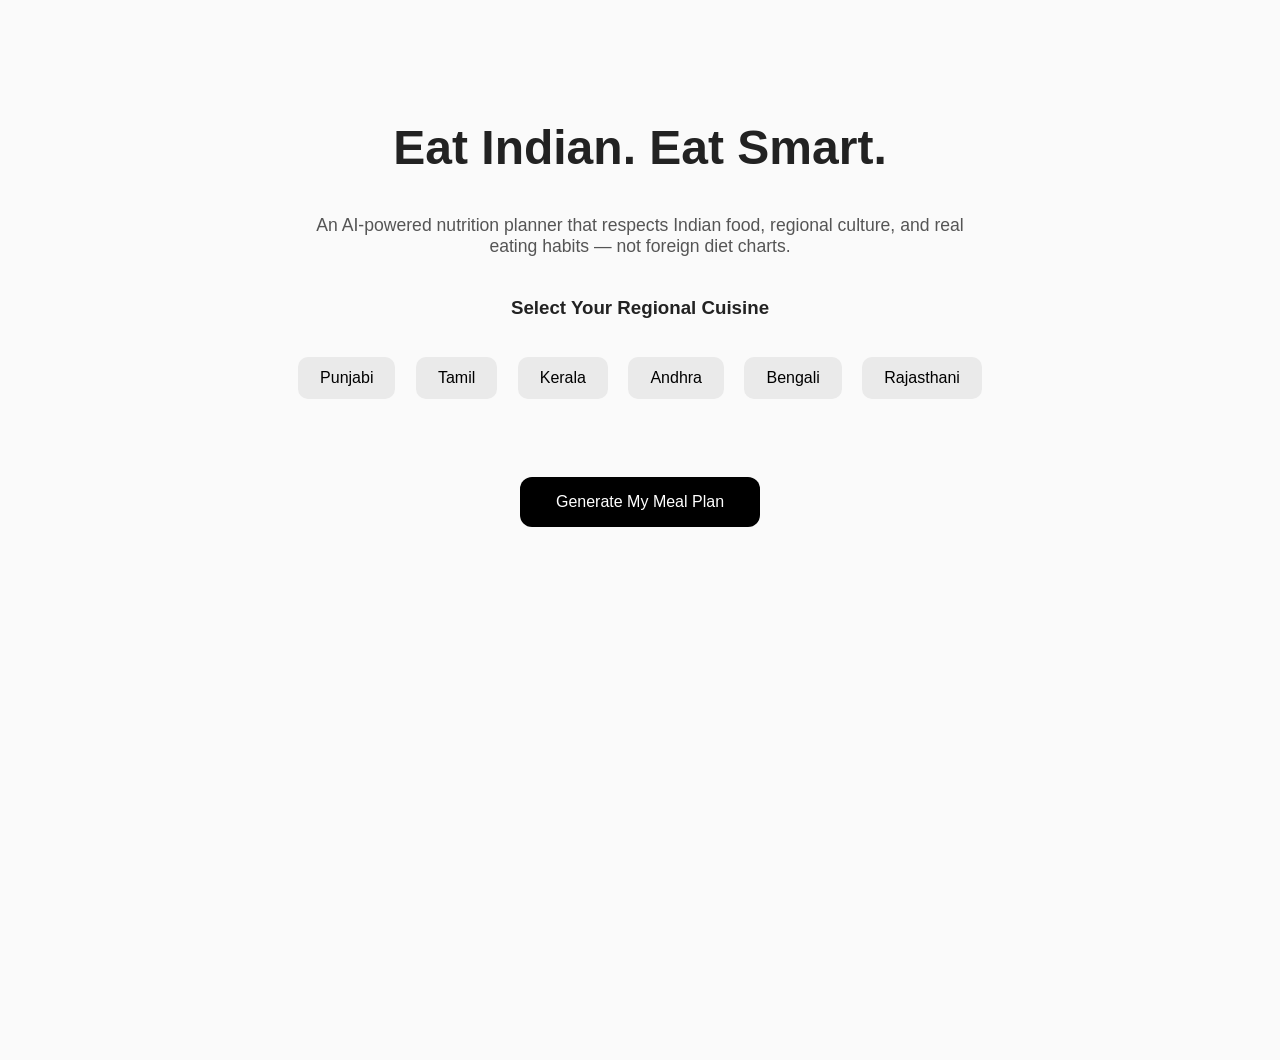
<file: index.html>
<!DOCTYPE html>
<html lang="en">
<head>
  <meta charset="UTF-8">
  <title>AI Nutrition Planner</title>
  <link rel="stylesheet" href="style.css">
</head>
<body>

<section class="hero">
  <h1>Eat Indian. Eat Smart.</h1>

  <p class="tagline">
    An AI-powered nutrition planner that respects Indian food, regional culture,
    and real eating habits — not foreign diet charts.
  </p>

  <h3>Select Your Regional Cuisine</h3>

  <div class="regions">
    <button onclick="selectRegion('Punjabi')">Punjabi</button>
    <button onclick="selectRegion('Tamil')">Tamil</button>
    <button onclick="selectRegion('Kerala')">Kerala</button>
    <button onclick="selectRegion('Andhra')">Andhra</button>
    <button onclick="selectRegion('Bengali')">Bengali</button>
    <button onclick="selectRegion('Rajasthani')">Rajasthani</button>
  </div>

  <button class="cta" onclick="goToResults()">Generate My Meal Plan</button>
</section>

<script src="script.js"></script>
</body>
</html>
</file>
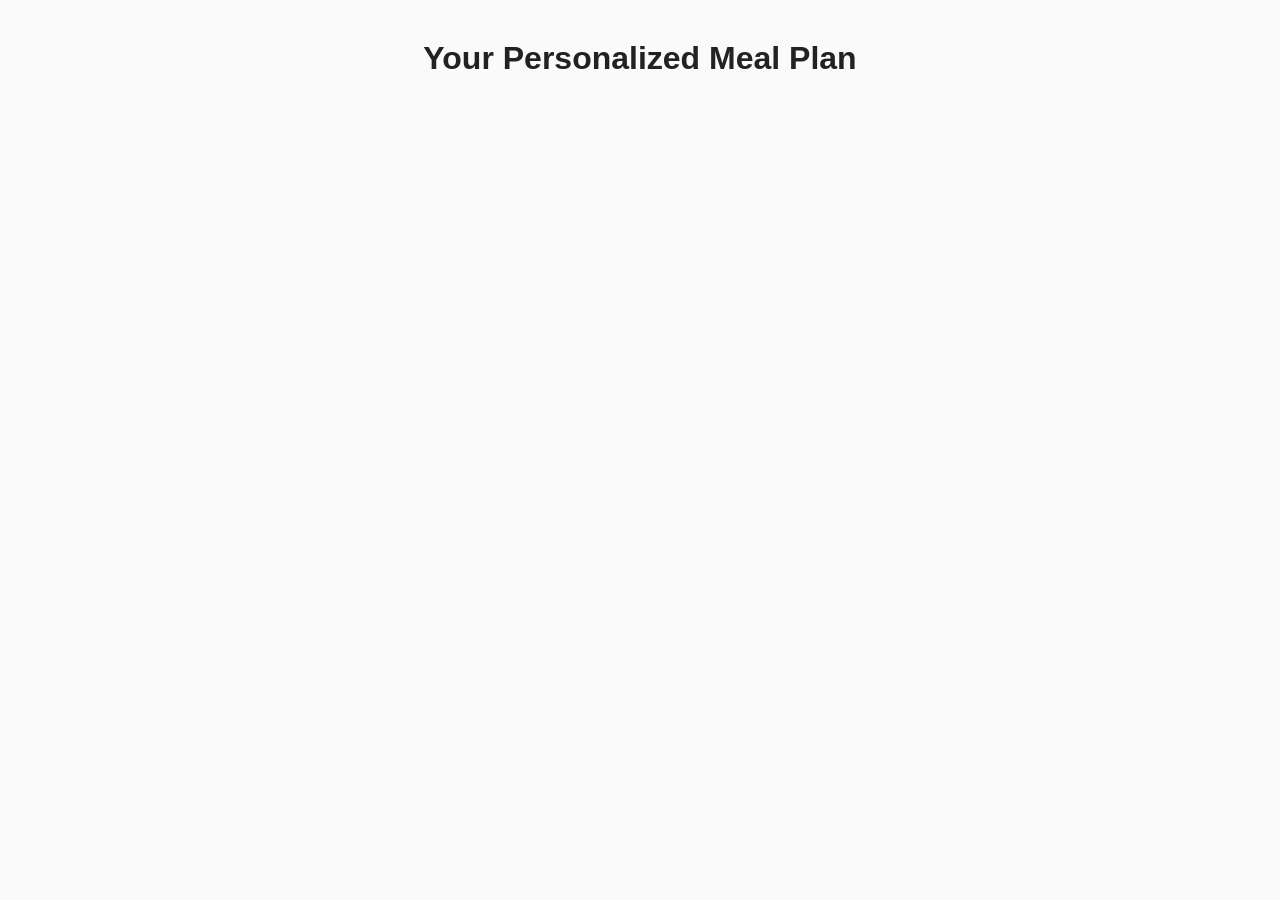
<file: results.html>
<!DOCTYPE html>
<html lang="en">
<head>
  <meta charset="UTF-8">
  <title>Your Meal Plan</title>
  <link rel="stylesheet" href="style.css">
</head>
<body>

<h1 class="results-title">Your Personalized Meal Plan</h1>

<div class="food-grid" id="foodGrid">
  <!-- Cards will be injected here -->
</div>

<script src="script.js"></script>
</body>
</html>
</file>
<file: style.css>
body {
  margin: 0;
  font-family: Inter, Arial, sans-serif;
  background: #fafafa;
  color: #222;
}

.hero {
  height: 100vh;
  padding: 80px 40px;
  text-align: center;
}

.hero h1 {
  font-size: 3rem;
}

.tagline {
  max-width: 700px;
  margin: 20px auto 40px;
  font-size: 1.1rem;
  color: #555;
}

.regions {
  margin: 30px 0;
}

.regions button {
  padding: 12px 22px;
  margin: 8px;
  border-radius: 10px;
  border: none;
  background: #eaeaea;
  cursor: pointer;
  font-size: 1rem;
}

.regions button:hover {
  background: #ddd;
}

.cta {
  margin-top: 40px;
  padding: 16px 36px;
  background: #000;
  color: #fff;
  border: none;
  border-radius: 12px;
  font-size: 1rem;
  cursor: pointer;
}

.results-title {
  text-align: center;
  margin: 40px 0;
}

.food-grid {
  display: grid;
  grid-template-columns: repeat(auto-fit, minmax(260px, 1fr));
  gap: 24px;
  padding: 40px;
}

.food-card {
  background: #fff;
  border-radius: 16px;
  padding: 20px;
  box-shadow: 0 6px 16px rgba(0,0,0,0.08);
}

.food-card img {
  width: 100%;
  border-radius: 12px;
  margin-bottom: 12px;
}

.food-card h3 {
  margin: 10px 0 6px;
}
</file>
